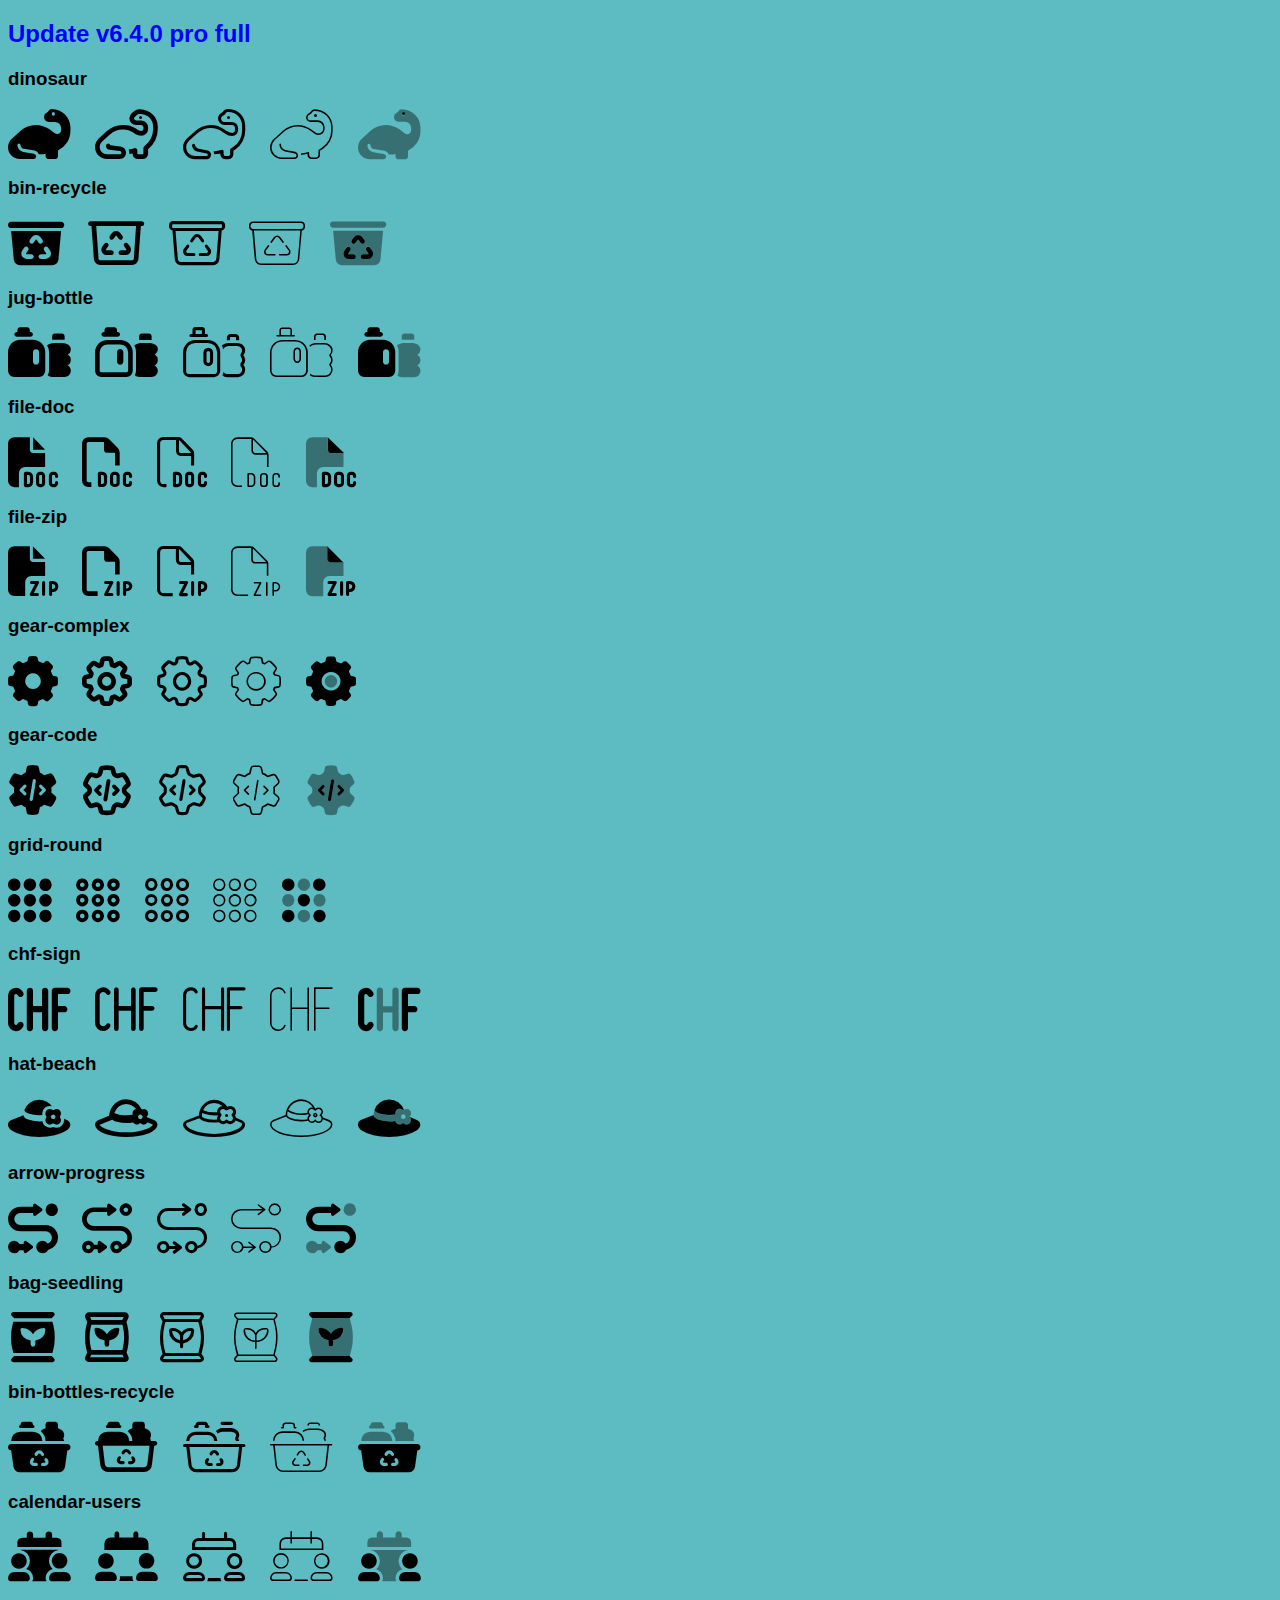
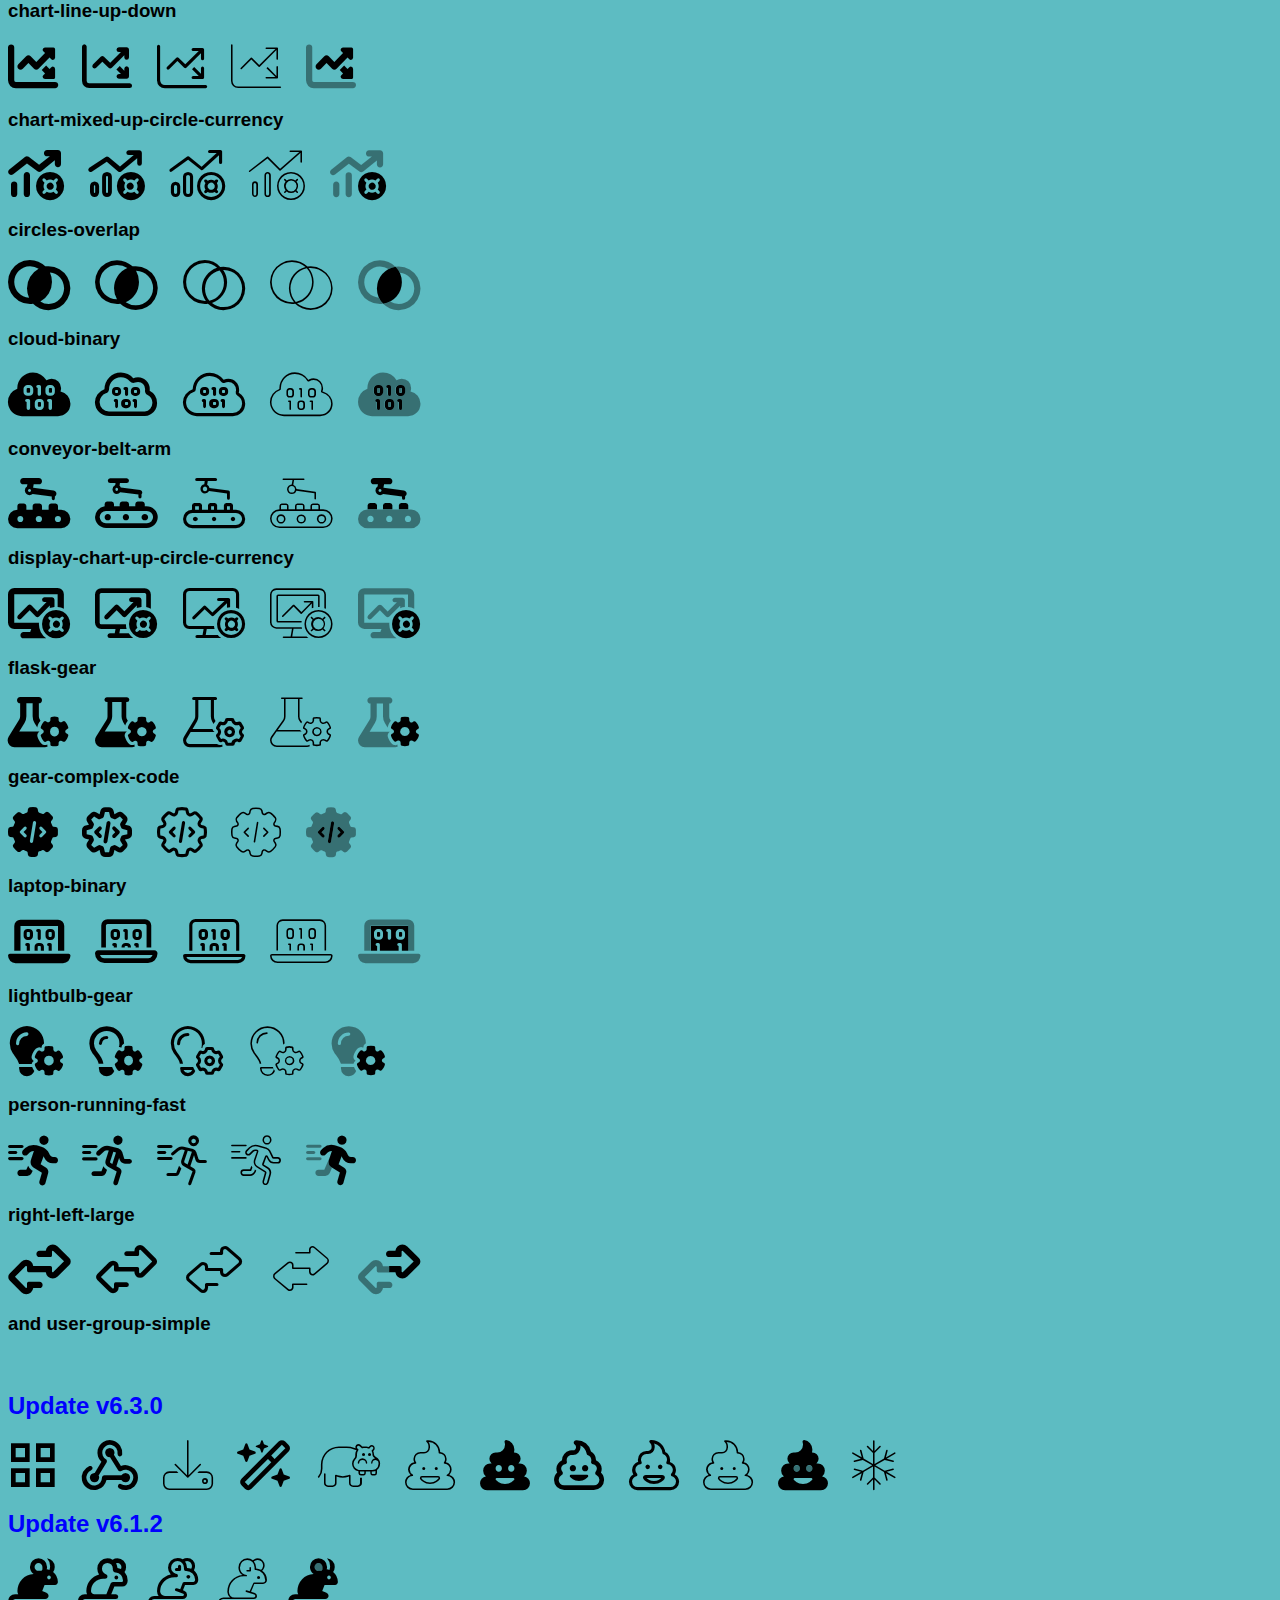
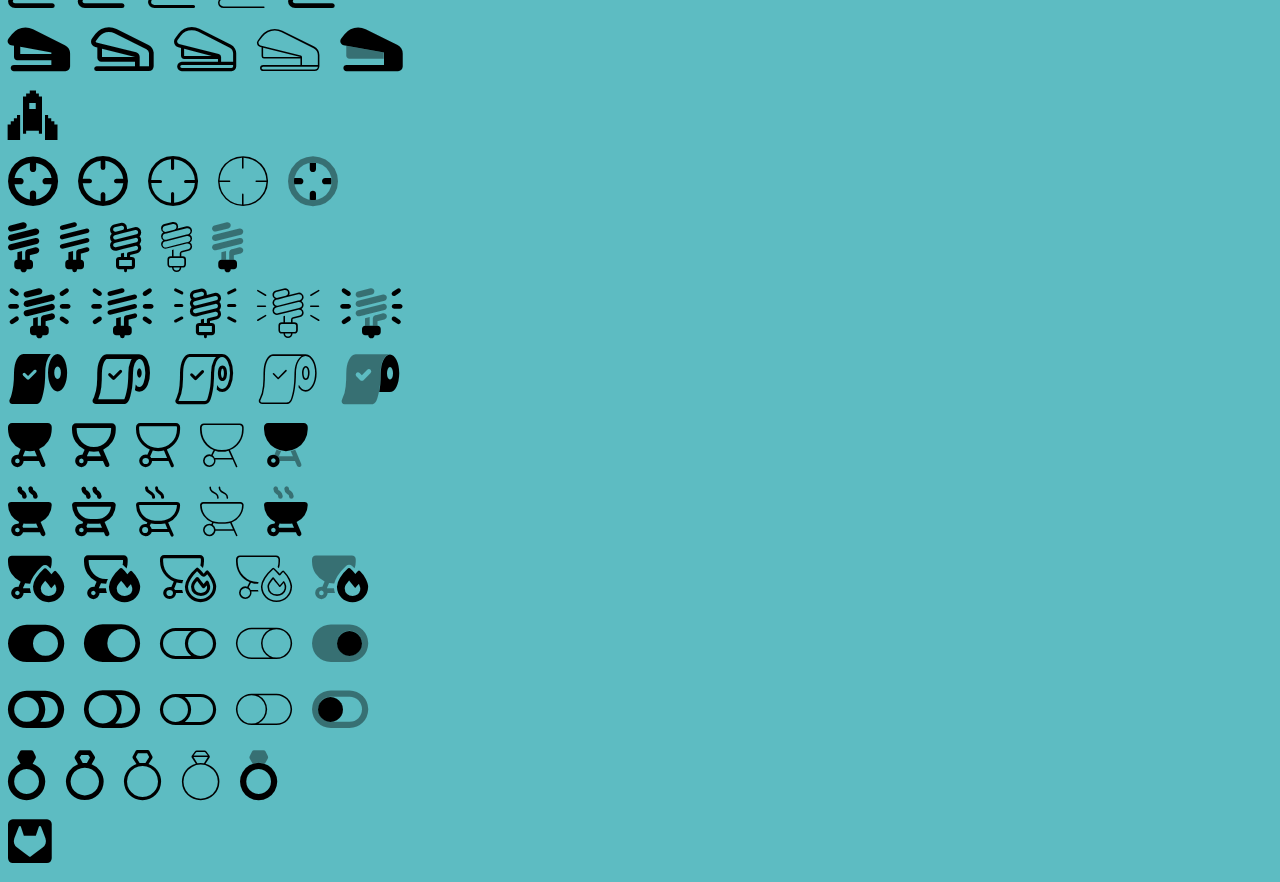
<file: Font-Awesome-Pro/index.html>
<!DOCTYPE html>
<html>
<head>
    <meta charset="utf-8">
    <meta name="viewport" content="width=device-width, initial-scale=1">
    <title>Font-Awesome</title>
    <link rel="stylesheet" href="css/all.css" />
    <style>
        body {
            font-family: Arial;
            background-color: #5dbcc2;
        }

        i {
            font-size: 50px;
            margin-right: 20px;
        }

        .update p {
            display: flex;
        }

        h2 {
            color: blue;
        }
    </style>
</head>
<body>
    <div class="pro">
        <h2>Update v6.4.0 pro full</h2>
        <h3>dinosaur</h3>
        <i class="fa-solid fa-dinosaur"></i>
        <i class="fa-regular fa-dinosaur"></i>
        <i class="fa-light fa-dinosaur"></i>
        <i class="fa-thin fa-dinosaur"></i>
        <i class="fa-duotone fa-dinosaur"></i>
    </div>

    <div class="pro">
        <h3>bin-recycle</h3>
        <i class="fa-solid fa-bin-recycle"></i>
        <i class="fa-regular fa-bin-recycle"></i>
        <i class="fa-light fa-bin-recycle"></i>
        <i class="fa-thin fa-bin-recycle"></i>
        <i class="fa-duotone fa-bin-recycle"></i>
    </div>

    <div class="pro">
        <h3>jug-bottle</h3>
        <i class="fa-solid fa-jug-bottle"></i>
        <i class="fa-regular fa-jug-bottle"></i>
        <i class="fa-light fa-jug-bottle"></i>
        <i class="fa-thin fa-jug-bottle"></i>
        <i class="fa-duotone fa-jug-bottle"></i>
    </div>

    <div class="pro">
        <h3>file-doc</h3>
        <i class="fa-solid fa-file-doc"></i>
        <i class="fa-regular fa-file-doc"></i>
        <i class="fa-light fa-file-doc"></i>
        <i class="fa-thin fa-file-doc"></i>
        <i class="fa-duotone fa-file-doc"></i>
    </div>

    <div class="pro">
        <h3>file-zip</h3>
        <i class="fa-solid fa-file-zip"></i>
        <i class="fa-regular fa-file-zip"></i>
        <i class="fa-light fa-file-zip"></i>
        <i class="fa-thin fa-file-zip"></i>
        <i class="fa-duotone fa-file-zip"></i>
    </div>

    <div class="pro">
        <h3>gear-complex</h3>
        <i class="fa-solid fa-gear-complex"></i>
        <i class="fa-regular fa-gear-complex"></i>
        <i class="fa-light fa-gear-complex"></i>
        <i class="fa-thin fa-gear-complex"></i>
        <i class="fa-duotone fa-gear-complex"></i>
    </div>
    <div class="pro">
        <h3>gear-code</h3>
        <i class="fa-solid fa-gear-code"></i>
        <i class="fa-regular fa-gear-code"></i>
        <i class="fa-light fa-gear-code"></i>
        <i class="fa-thin fa-gear-code"></i>
        <i class="fa-duotone fa-gear-code"></i>
    </div>
    <div class="pro">
        <h3>grid-round</h3>
        <i class="fa-solid fa-grid-round"></i>
        <i class="fa-regular fa-grid-round"></i>
        <i class="fa-light fa-grid-round"></i>
        <i class="fa-thin fa-grid-round"></i>
        <i class="fa-duotone fa-grid-round"></i>
    </div>
    <div class="pro">
        <h3>chf-sign</h3>
        <i class="fa-solid fa-chf-sign"></i>
        <i class="fa-regular fa-chf-sign"></i>
        <i class="fa-light fa-chf-sign"></i>
        <i class="fa-thin fa-chf-sign"></i>
        <i class="fa-duotone fa-chf-sign"></i>
    </div>
    <div class="pro">
        <h3>hat-beach</h3>
        <i class="fa-solid fa-hat-beach"></i>
        <i class="fa-regular fa-hat-beach"></i>
        <i class="fa-light fa-hat-beach"></i>
        <i class="fa-thin fa-hat-beach"></i>
        <i class="fa-duotone fa-hat-beach"></i>
    </div>

    <div class="pro">
        <h3>arrow-progress</h3>
        <i class="fa-solid fa-arrow-progress"></i>
        <i class="fa-regular fa-arrow-progress"></i>
        <i class="fa-light fa-arrow-progress"></i>
        <i class="fa-thin fa-arrow-progress"></i>
        <i class="fa-duotone fa-arrow-progress"></i>
    </div>
    <div class="pro">
        <h3>bag-seedling</h3>
        <i class="fa-solid fa-bag-seedling"></i>
        <i class="fa-regular fa-bag-seedling"></i>
        <i class="fa-light fa-bag-seedling"></i>
        <i class="fa-thin fa-bag-seedling"></i>
        <i class="fa-duotone fa-bag-seedling"></i>
    </div>
    <div class="pro">
        <h3>bin-bottles-recycle</h3>
        <i class="fa-solid fa-bin-bottles-recycle"></i>
        <i class="fa-regular fa-bin-bottles-recycle"></i>
        <i class="fa-light fa-bin-bottles-recycle"></i>
        <i class="fa-thin fa-bin-bottles-recycle"></i>
        <i class="fa-duotone fa-bin-bottles-recycle"></i>
    </div>
    <div class="pro">
        <h3>calendar-users</h3>
        <i class="fa-solid fa-calendar-users"></i>
        <i class="fa-regular fa-calendar-users"></i>
        <i class="fa-light fa-calendar-users"></i>
        <i class="fa-thin fa-calendar-users"></i>
        <i class="fa-duotone fa-calendar-users"></i>
    </div>
    <div class="pro">
        <h3>chart-line-up-down</h3>
        <i class="fa-solid fa-chart-line-up-down"></i>
        <i class="fa-regular fa-chart-line-up-down"></i>
        <i class="fa-light fa-chart-line-up-down"></i>
        <i class="fa-thin fa-chart-line-up-down"></i>
        <i class="fa-duotone fa-chart-line-up-down"></i>
    </div>
    <div class="pro">
        <h3>chart-mixed-up-circle-currency</h3>
        <i class="fa-solid fa-chart-mixed-up-circle-currency"></i>
        <i class="fa-regular fa-chart-mixed-up-circle-currency"></i>
        <i class="fa-light fa-chart-mixed-up-circle-currency"></i>
        <i class="fa-thin fa-chart-mixed-up-circle-currency"></i>
        <i class="fa-duotone fa-chart-mixed-up-circle-currency"></i>
    </div>
    <div class="pro">
        <h3>circles-overlap</h3>
        <i class="fa-solid fa-circles-overlap"></i>
        <i class="fa-regular fa-circles-overlap"></i>
        <i class="fa-light fa-circles-overlap"></i>
        <i class="fa-thin fa-circles-overlap"></i>
        <i class="fa-duotone fa-circles-overlap"></i>
    </div>
    <div class="pro">
        <h3>cloud-binary</h3>
        <i class="fa-solid fa-cloud-binary"></i>
        <i class="fa-regular fa-cloud-binary"></i>
        <i class="fa-light fa-cloud-binary"></i>
        <i class="fa-thin fa-cloud-binary"></i>
        <i class="fa-duotone fa-cloud-binary"></i>
    </div>
    <div class="pro">
        <h3>conveyor-belt-arm</h3>
        <i class="fa-solid fa-conveyor-belt-arm"></i>
        <i class="fa-regular fa-conveyor-belt-arm"></i>
        <i class="fa-light fa-conveyor-belt-arm"></i>
        <i class="fa-thin fa-conveyor-belt-arm"></i>
        <i class="fa-duotone fa-conveyor-belt-arm"></i>
    </div>
    <div class="pro">
        <h3>display-chart-up-circle-currency</h3>
        <i class="fa-solid fa-display-chart-up-circle-currency"></i>
        <i class="fa-regular fa-display-chart-up-circle-currency"></i>
        <i class="fa-light fa-display-chart-up-circle-currency"></i>
        <i class="fa-thin fa-display-chart-up-circle-currency"></i>
        <i class="fa-duotone fa-display-chart-up-circle-currency"></i>
    </div>
    <div class="pro">
        <h3>flask-gear</h3>
        <i class="fa-solid fa-flask-gear"></i>
        <i class="fa-regular fa-flask-gear"></i>
        <i class="fa-light fa-flask-gear"></i>
        <i class="fa-thin fa-flask-gear"></i>
        <i class="fa-duotone fa-flask-gear"></i>
    </div>
    <div class="pro">
        <h3>gear-complex-code</h3>
        <i class="fa-solid fa-gear-complex-code"></i>
        <i class="fa-regular fa-gear-complex-code"></i>
        <i class="fa-light fa-gear-complex-code"></i>
        <i class="fa-thin fa-gear-complex-code"></i>
        <i class="fa-duotone fa-gear-complex-code"></i>
    </div>
    <div class="pro">
        <h3>laptop-binary</h3>
        <i class="fa-solid fa-laptop-binary"></i>
        <i class="fa-regular fa-laptop-binary"></i>
        <i class="fa-light fa-laptop-binary"></i>
        <i class="fa-thin fa-laptop-binary"></i>
        <i class="fa-duotone fa-laptop-binary"></i>
    </div>
    <div class="pro">
        <h3>lightbulb-gear</h3>
        <i class="fa-solid fa-lightbulb-gear"></i>
        <i class="fa-regular fa-lightbulb-gear"></i>
        <i class="fa-light fa-lightbulb-gear"></i>
        <i class="fa-thin fa-lightbulb-gear"></i>
        <i class="fa-duotone fa-lightbulb-gear"></i>
    </div>
    <div class="pro">
        <h3>person-running-fast</h3>
        <i class="fa-solid fa-person-running-fast"></i>
        <i class="fa-regular fa-person-running-fast"></i>
        <i class="fa-light fa-person-running-fast"></i>
        <i class="fa-thin fa-person-running-fast"></i>
        <i class="fa-duotone fa-person-running-fast"></i>
    </div>
    <div class="pro">
        <h3>right-left-large</h3>
        <i class="fa-solid fa-right-left-large"></i>
        <i class="fa-regular fa-right-left-large"></i>
        <i class="fa-light fa-right-left-large"></i>
        <i class="fa-thin fa-right-left-large"></i>
        <i class="fa-duotone fa-right-left-large"></i>
    </div>
    <div class="pro">
        <h3>and user-group-simple</h3>
        <i class="fa-solid fa-and user-group-simple"></i>
        <i class="fa-regular fa-and user-group-simple"></i>
        <i class="fa-light fa-and user-group-simple"></i>
        <i class="fa-thin fa-and user-group-simple"></i>
        <i class="fa-duotone fa-and user-group-simple"></i>
    </div>

    <div class="update">
        <h2>Update v6.3.0</h2>
        <i class="fa-sharp fa-regular fa-grid-2"></i>
        <i class="fa-solid fa-webhook"></i>
        <i class="fa-thin fa-download"></i>
        <i class="fa-regular fa-wand-magic-sparkles"></i>
        <i class="fa-thin fa-hippo"></i>
        <i class="fa-thin fa-poo"></i>
        <i class="fa-solid fa-poo"></i>
        <i class="fa-regular fa-poo"></i>
        <i class="fa-light fa-poo"></i>
        <i class="fa-thin fa-poo"></i>
        <i class="fa-duotone fa-poo"></i>
        <i class="fa-thin fa-snowflake"></i>
    </div>

    <div class="update">
        <h2>Update v6.1.2</h2>
        <p>
            <i class="fa-solid fa-mouse-field"></i>
            <i class="fa-regular fa-mouse-field"></i>
            <i class="fa-light fa-mouse-field"></i>
            <i class="fa-thin fa-mouse-field"></i>
            <i class="fa-duotone fa-mouse-field"></i>
        </p>
        <p>
            <i class="fa-solid fa-stapler"></i>
            <i class="fa-regular fa-stapler"></i>
            <i class="fa-light fa-stapler"></i>
            <i class="fa-thin fa-stapler"></i>
            <i class="fa-duotone fa-stapler"></i>
        </p>
        <p>
            <i class="fa-brands fa-space-awesome"></i>
        </p>
        <p>
            <i class="fa-solid fa-crosshairs-simple"></i>
            <i class="fa-regular fa-crosshairs-simple"></i>
            <i class="fa-light fa-crosshairs-simple"></i>
            <i class="fa-thin fa-crosshairs-simple"></i>
            <i class="fa-duotone fa-crosshairs-simple"></i>
        </p>
        <p>
            <i class="fa-solid fa-lightbulb-cfl"></i>
            <i class="fa-regular fa-lightbulb-cfl"></i>
            <i class="fa-light fa-lightbulb-cfl"></i>
            <i class="fa-thin fa-lightbulb-cfl"></i>
            <i class="fa-duotone fa-lightbulb-cfl"></i>
        </p>
        <p>
            <i class="fa-solid fa-lightbulb-cfl-on"></i>
            <i class="fa-regular fa-lightbulb-cfl-on"></i>
            <i class="fa-light fa-lightbulb-cfl-on"></i>
            <i class="fa-thin fa-lightbulb-cfl-on"></i>
            <i class="fa-duotone fa-lightbulb-cfl-on"></i>
        </p>
        <p>
            <i class="fa-solid fa-toilet-paper-check"></i>
            <i class="fa-regular fa-toilet-paper-check"></i>
            <i class="fa-light fa-toilet-paper-check"></i>
            <i class="fa-thin fa-toilet-paper-check"></i>
            <i class="fa-duotone fa-toilet-paper-check"></i>
        </p>
        <p>
            <i class="fa-solid fa-grill"></i>
            <i class="fa-regular fa-grill"></i>
            <i class="fa-light fa-grill"></i>
            <i class="fa-thin fa-grill"></i>
            <i class="fa-duotone fa-grill"></i>
        </p>
        <p>
            <i class="fa-solid fa-grill-hot"></i>
            <i class="fa-regular fa-grill-hot"></i>
            <i class="fa-light fa-grill-hot"></i>
            <i class="fa-thin fa-grill-hot"></i>
            <i class="fa-duotone fa-grill-hot"></i>
        </p>
        <p>
            <i class="fa-solid fa-grill-fire"></i>
            <i class="fa-regular fa-grill-fire"></i>
            <i class="fa-light fa-grill-fire"></i>
            <i class="fa-thin fa-grill-fire"></i>
            <i class="fa-duotone fa-grill-fire"></i>
        </p>
        <p>
            <i class="fa-solid fa-toggle-large-on"></i>
            <i class="fa-regular fa-toggle-large-on"></i>
            <i class="fa-light fa-toggle-large-on"></i>
            <i class="fa-thin fa-toggle-large-on"></i>
            <i class="fa-duotone fa-toggle-large-on"></i>
        </p>
        <p>
            <i class="fa-solid fa-toggle-large-off"></i>
            <i class="fa-regular fa-toggle-large-off"></i>
            <i class="fa-light fa-toggle-large-off"></i>
            <i class="fa-thin fa-toggle-large-off"></i>
            <i class="fa-duotone fa-toggle-large-off"></i>
        </p>
        <p>
            <i class="fa-solid fa-ring-diamond"></i>
            <i class="fa-regular fa-ring-diamond"></i>
            <i class="fa-light fa-ring-diamond"></i>
            <i class="fa-thin fa-ring-diamond"></i>
            <i class="fa-duotone fa-ring-diamond"></i>
        </p>
        <p>
            <i class="fa-brands fa-square-gitlab"></i>
        </p>
    </div>
</body>
</html>
</file>
